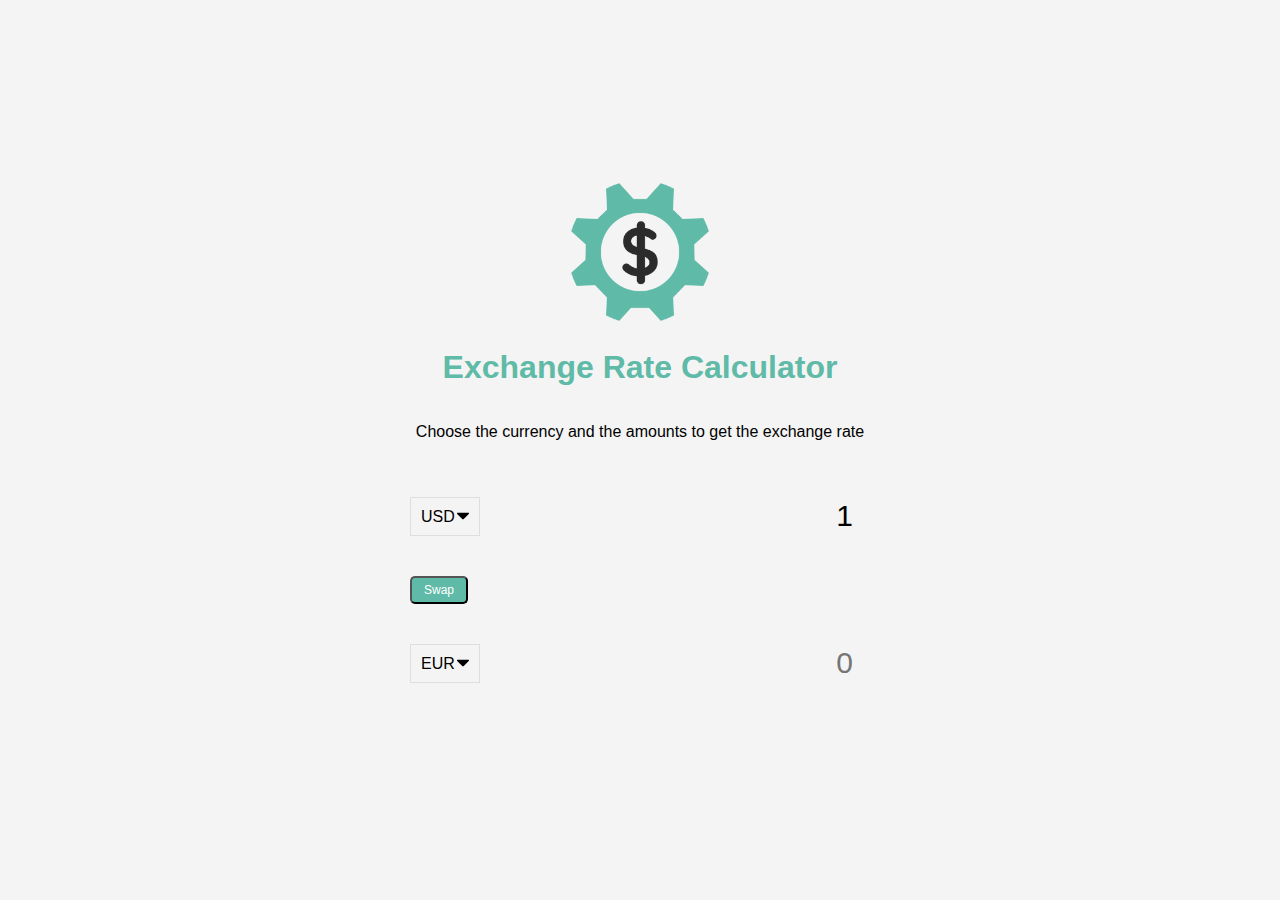
<file: exchange-rate-calculator/index.html>
<!DOCTYPE html>
<html lang="en">

<head>
    <meta charset="UTF-8">
    <meta http-equiv="X-UA-Compatible" content="IE=edge">
    <meta name="viewport" content="width=device-width, initial-scale=1.0">
    <link rel="stylesheet" href="./style.css">
    <title>Exchange Rate Calculator</title>
</head>

<body>
    <img src="./img/money.png" alt="" class="money-img">
    <h1>Exchange Rate Calculator</h1>
    <p>Choose the currency and the amounts to get the exchange rate</p>

    <div class="container">
        <div class="currency">
            <select id="currency-one">
                <option value="AED">AED</option>
                <option value="ARS">ARS</option>
                <option value="AUD">AUD</option>
                <option value="BGN">BGN</option>
                <option value="BRL">BRL</option>
                <option value="BSD">BSD</option>
                <option value="CAD">CAD</option>
                <option value="CHF">CHF</option>
                <option value="CLP">CLP</option>
                <option value="CNY">CNY</option>
                <option value="COP">COP</option>
                <option value="CZK">CZK</option>
                <option value="DKK">DKK</option>
                <option value="DOP">DOP</option>
                <option value="EGP">EGP</option>
                <option value="EUR">EUR</option>
                <option value="FJD">FJD</option>
                <option value="GBP">GBP</option>
                <option value="GTQ">GTQ</option>
                <option value="HKD">HKD</option>
                <option value="HRK">HRK</option>
                <option value="HUF">HUF</option>
                <option value="IDR">IDR</option>
                <option value="ILS">ILS</option>
                <option value="INR">INR</option>
                <option value="ISK">ISK</option>
                <option value="JPY">JPY</option>
                <option value="KRW">KRW</option>
                <option value="KZT">KZT</option>
                <option value="MXN">MXN</option>
                <option value="MYR">MYR</option>
                <option value="NOK">NOK</option>
                <option value="NZD">NZD</option>
                <option value="PAB">PAB</option>
                <option value="PEN">PEN</option>
                <option value="PHP">PHP</option>
                <option value="PKR">PKR</option>
                <option value="PLN">PLN</option>
                <option value="PYG">PYG</option>
                <option value="RON">RON</option>
                <option value="RUB">RUB</option>
                <option value="SAR">SAR</option>
                <option value="SEK">SEK</option>
                <option value="SGD">SGD</option>
                <option value="THB">THB</option>
                <option value="TRY">TRY</option>
                <option value="TWD">TWD</option>
                <option value="UAH">UAH</option>
                <option value="USD" selected>USD</option>
                <option value="UYU">UYU</option>
                <option value="VND">VND</option>
                <option value="ZAR">ZAR</option>
            </select>
            <input type="number" id="amount-one" placeholder="0" value="1">
        </div>

        <div class="swap-rate-container">
            <button class="btn" id="swap">
                Swap
            </button>
            <div class="rate" id="rate"></div>
        </div>

        <div class="currency">
            <select id="currency-two">
                <option value="AED">AED</option>
                <option value="ARS">ARS</option>
                <option value="AUD">AUD</option>
                <option value="BGN">BGN</option>
                <option value="BRL">BRL</option>
                <option value="BSD">BSD</option>
                <option value="CAD">CAD</option>
                <option value="CHF">CHF</option>
                <option value="CLP">CLP</option>
                <option value="CNY">CNY</option>
                <option value="COP">COP</option>
                <option value="CZK">CZK</option>
                <option value="DKK">DKK</option>
                <option value="DOP">DOP</option>
                <option value="EGP">EGP</option>
                <option value="EUR" selected>EUR</option>
                <option value="FJD">FJD</option>
                <option value="GBP">GBP</option>
                <option value="GTQ">GTQ</option>
                <option value="HKD">HKD</option>
                <option value="HRK">HRK</option>
                <option value="HUF">HUF</option>
                <option value="IDR">IDR</option>
                <option value="ILS">ILS</option>
                <option value="INR">INR</option>
                <option value="ISK">ISK</option>
                <option value="JPY">JPY</option>
                <option value="KRW">KRW</option>
                <option value="KZT">KZT</option>
                <option value="MXN">MXN</option>
                <option value="MYR">MYR</option>
                <option value="NOK">NOK</option>
                <option value="NZD">NZD</option>
                <option value="PAB">PAB</option>
                <option value="PEN">PEN</option>
                <option value="PHP">PHP</option>
                <option value="PKR">PKR</option>
                <option value="PLN">PLN</option>
                <option value="PYG">PYG</option>
                <option value="RON">RON</option>
                <option value="RUB">RUB</option>
                <option value="SAR">SAR</option>
                <option value="SEK">SEK</option>
                <option value="SGD">SGD</option>
                <option value="THB">THB</option>
                <option value="TRY">TRY</option>
                <option value="TWD">TWD</option>
                <option value="UAH">UAH</option>
                <option value="USD">USD</option>
                <option value="UYU">UYU</option>
                <option value="VND">VND</option>
                <option value="ZAR">ZAR</option>
            </select>
            <input type="number" id="amount-two" placeholder="0">
        </div>
    </div>

    <script src="./script.js"></script>
</body>

</html>
</file>
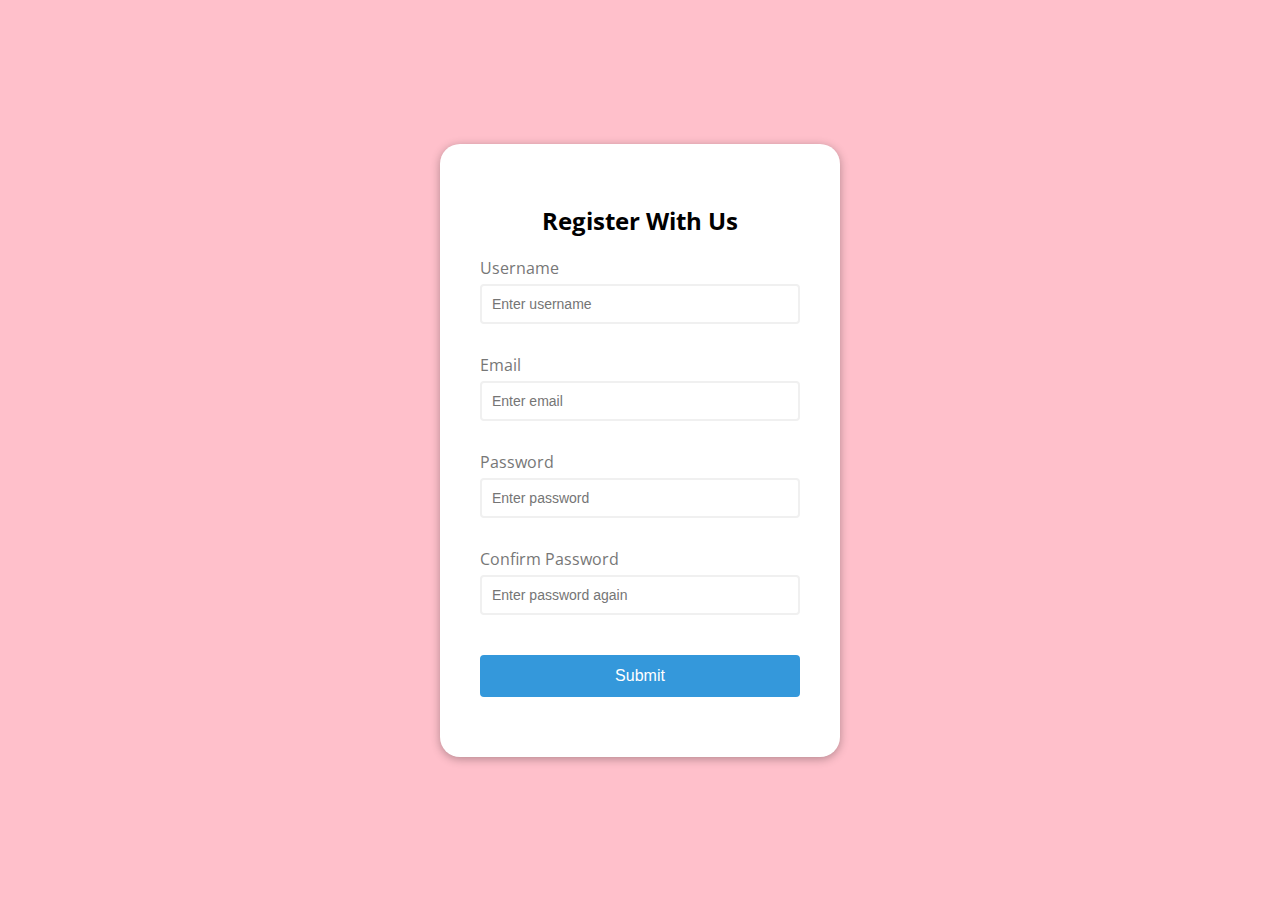
<file: form-validator/index.html>
<!DOCTYPE html>
<html lang="en">

<head>
    <meta charset="UTF-8">
    <meta http-equiv="X-UA-Compatible" content="IE=edge">
    <meta name="viewport" content="width=device-width, initial-scale=1.0">
    <link rel="stylesheet" href="style.css">
    <title>Form Validator</title>
</head>

<body>
    <div class="container">
        <form id="form" class="form">
            <h2>Register With Us</h2>
            <div class="form-control">
                <label for="username">Username</label>
                <input type="text" id="username" placeholder="Enter username">
                <small>Error message</small>
            </div>
            <div class="form-control">
                <label for="email">Email</label>
                <input type="text" id="email" placeholder="Enter email">
                <small>Error message</small>
            </div>
            <div class="form-control">
                <label for="password">Password</label>
                <input type="password" id="password" placeholder="Enter password">
                <small>Error message</small>
            </div>
            <div class="form-control">
                <label for="password2">Confirm Password</label>
                <input type="password" id="password2" placeholder="Enter password again">
                <small>Error message</small>
            </div>
            <button type="submit">Submit</button>
        </form>
    </div>

    <script src="script.js"></script>
</body>

</html>
</file>
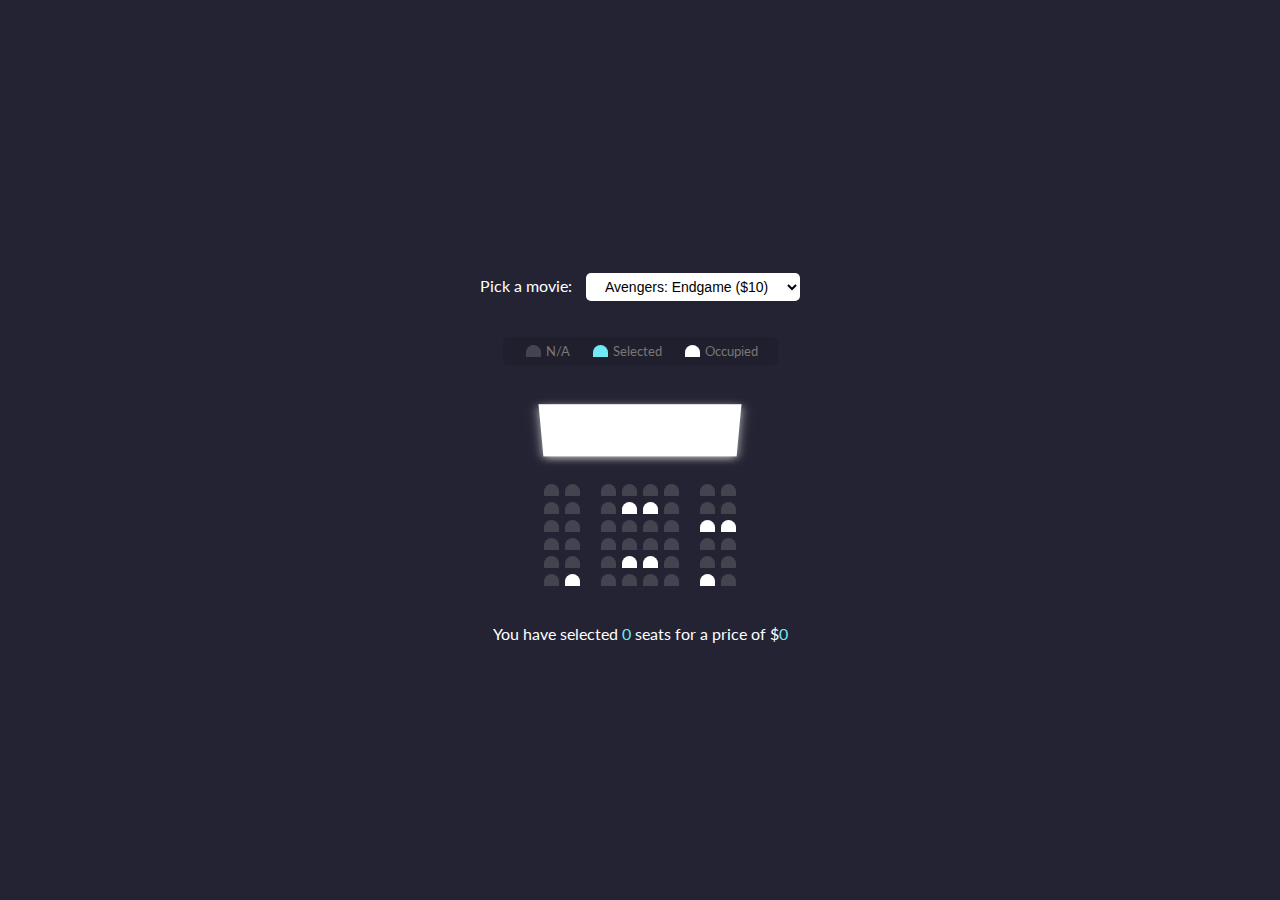
<file: movie-seat-booking/index.html>
<!DOCTYPE html>
<html lang="en">

<head>
    <meta charset="UTF-8">
    <meta http-equiv="X-UA-Compatible" content="IE=edge">
    <meta name="viewport" content="width=device-width, initial-scale=1.0">
    <link rel="stylesheet" href="style.css">
    <title>Movie Seat Booking</title>
</head>

<body>
    <div class="movie-container">
        <label>Pick a movie:</label>
        <select id="movie">
            <option value="10">Avengers: Endgame ($10)</option>
            <option value="12">Joker ($12)</option>
            <option value="8">Toy Story 4 ($8)</option>
            <option value="9">The Lion King ($9)</option>
        </select>
    </div>

    <ul class="showcase">
        <li>
            <div class="seat"></div>
            <small>N/A</small>
        </li>
        <li>
            <div class="seat selected"></div>
            <small>Selected</small>
        </li>
        <li>
            <div class="seat occupied"></div>
            <small>Occupied</small>
        </li>
    </ul>

    <div class="container">
        <div class="screen"></div>

        <div class="row">
            <div class="seat"></div>
            <div class="seat"></div>
            <div class="seat"></div>
            <div class="seat"></div>
            <div class="seat"></div>
            <div class="seat"></div>
            <div class="seat"></div>
            <div class="seat"></div>
        </div>
        <div class="row">
            <div class="seat"></div>
            <div class="seat"></div>
            <div class="seat"></div>
            <div class="seat occupied"></div>
            <div class="seat occupied"></div>
            <div class="seat"></div>
            <div class="seat"></div>
            <div class="seat"></div>
        </div>
        <div class="row">
            <div class="seat"></div>
            <div class="seat"></div>
            <div class="seat"></div>
            <div class="seat"></div>
            <div class="seat"></div>
            <div class="seat"></div>
            <div class="seat occupied"></div>
            <div class="seat occupied"></div>
        </div>
        <div class="row">
            <div class="seat"></div>
            <div class="seat"></div>
            <div class="seat"></div>
            <div class="seat"></div>
            <div class="seat"></div>
            <div class="seat"></div>
            <div class="seat"></div>
            <div class="seat"></div>
        </div>
        <div class="row">
            <div class="seat"></div>
            <div class="seat"></div>
            <div class="seat"></div>
            <div class="seat occupied"></div>
            <div class="seat occupied"></div>
            <div class="seat"></div>
            <div class="seat"></div>
            <div class="seat"></div>
        </div>
        <div class="row">
            <div class="seat"></div>
            <div class="seat occupied"></div>
            <div class="seat"></div>
            <div class="seat"></div>
            <div class="seat"></div>
            <div class="seat"></div>
            <div class="seat occupied"></div>
            <div class="seat"></div>
        </div>
    </div>

    <p class="text">You have selected <span id="count">0</span> seats for a price of $<span id="total">0</span></p>
    <script src="./script.js"></script>
</body>

</html>
</file>
<file: exchange-rate-calculator/style.css>
:root {
    --primary-color: #5fbaa7;
}

* {
    box-sizing: border-box;
}

body {
    background-color: #f4f4f4;
    font-family: Arial, Helvetica, sans-serif;
    display: flex;
    flex-direction: column;
    align-items: center;
    justify-content: center;
    height: 100vh;
    margin: 0;
    padding: 20px;
}

h1 {
    color: var(--primary-color);
}

p {
    text-align: center;
}

.btn {
    color: #fff;
    background-color: var(--primary-color);
    cursor: pointer;
    border-radius: 5px;
    font-size: 12px;
    padding: 5px 12px;
}

.money-img {
    width: 150px;
}

.currency {
    padding: 40px 0;
    display: flex;
    align-items: center;
    justify-content: space-between;
}

.currency select {
    padding: 10px 20px 10px 10px;
    -moz-appearance: none;
    -webkit-appearance: none;
    appearance: none;
    border: 1px solid #dedede;
    font-size: 16px;
    background: transparent;
    background-image: url('data:image/svg+xml;charset=US-ASCII,%3Csvg%20xmlns%3D%22http%3A%2F%2Fwww.w3.org%2F2000%2Fsvg%22%20width%3D%22292.4%22%20height%3D%22292.4%22%3E%3Cpath%20fill%3D%22%20000002%22%20d%3D%22M287%2069.4a17.6%2017.6%200%200%200-13-5.4H18.4c-5%200-9.3%201.8-12.9%205.4A17.6%2017.6%200%200%200%200%2082.2c0%205%201.8%209.3%205.4%2012.9l128%20127.9c3.6%203.6%207.8%205.4%2012.8%205.4s9.2-1.8%2012.8-5.4L287%2095c3.5-3.5%205.4-7.8%205.4-12.8%200-5-1.9-9.2-5.5-12.8z%22%2F%3E%3C%2Fsvg%3E');
    background-position: right 10px top 50%, 0, 0;
    background-size: 12px auto, 100%;
    background-repeat: no-repeat;
}

.currency input {
    border: 0;
    background: transparent;
    font-size: 30px;
    text-align: right;
}

.swap-rate-container {
    display: flex;
    align-items: center;
    justify-content: space-between;
}

.rate {
    color: var(--primary-color);
    font-size: 14px;
    padding: 0 10px;
}

select:focus,
input:focus,
button:focus {
    outline: 0;
}

@media(max-width:600px) {
    .currency input {
        width: 200px;
    }
}
</file>
<file: form-validator/style.css>
@import url('https://fonts.googleapis.com/css2?family=Open+Sans&display=swap');

:root {
    --success-color: #2ecc71;
    --error-color: #e74c3c;
}

* {
    box-sizing: border-box;
}

body {
    background-color: pink;
    font-family: 'Open Sans', sans-serif;
    display: flex;
    align-items: center;
    justify-content: center;
    min-height: 100vh;
    margin: 0;
}

.container {
    background-color: #fff;
    border-radius: 20px;
    box-shadow: 0 2px 10px rgba(0, 0, 0, 0.3);
    width: 400px;
}

h2 {
    text-align: center;
    margin: 0 0 20px;
}

.form {
    padding: 60px 40px;
}

.form-control {
    margin-bottom: 10px;
    padding-bottom: 20px;
    position: relative;
}

.form-control label {
    color: #777;
    display: block;
    margin-bottom: 5px;
}

.form-control input {
    border: 2px solid #f0f0f0;
    border-radius: 4px;
    display: block;
    width: 100%;
    padding: 10px;
    font-size: 14px;
}

.form-control input:focus {
    outline: 0;
    border-color: #777;
}

.form-control.success input {
    border-color: var(--success-color);
}

.form-control.error input {
    border-color: var(--error-color);
}

.form-control small {
    color: var(--error-color);
    position: absolute;
    bottom: 0;
    left: 0;
    visibility: hidden;
}

.form-control.error small {
    visibility: visible;
}

.form button {
    cursor: pointer;
    background-color: #3498db;
    border: 2px solid #3498db;
    border-radius: 4px;
    color: #fff;
    display: block;
    font-size: 16px;
    padding: 10px;
    margin-top: 20px;
    width: 100%;
}
</file>
<file: movie-seat-booking/style.css>
@import url('https://fonts.googleapis.com/css2?family=Lato:wght@300&display=swap');

* {
    box-sizing: border-box;
}

body {
    background-color: #242333;
    display: flex;
    flex-direction: column;
    color: #fff;
    align-items: center;
    justify-content: center;
    height: 100vh;
    font-family: 'Lato', sans-serif;
    margin: 0;
}

.movie-container {
    margin: 20px 0;
}

.movie-container select {
    background-color: #fff;
    border: 0;
    border-radius: 5px;
    font-size: 14px;
    margin-left: 10px;
    padding: 5px 15px 5px 15px;
}

.container {
    perspective: 1000px;
    margin-bottom: 30px;
}

.seat {
    background-color: #444451;
    height: 12px;
    width: 15px;
    margin: 3px;
    border-top-left-radius: 10px;
    border-top-right-radius: 10px;
}

.seat.selected {
    background-color: #6feaf6;
}

.seat.occupied {
    background-color: #fff;
}

.seat:nth-of-type(2) {
    margin-right: 18px;
}

.seat:nth-last-of-type(2) {
    margin-left: 18px;
}

.seat:not(.occupied):hover {
    cursor: pointer;
    transform: scale(1.2);
}

.showcase .seat:not(.occupied):hover {
    cursor: default;
    transform: scale(1);
}

.showcase {
    background: rgba(0, 0, 0, 0.1);
    padding: 5px 10px;
    border-radius: 5px;
    color: #777;
    list-style-type: none;
    display: flex;
    justify-content: space-between;
}

.showcase li {
    display: flex;
    align-items: center;
    justify-content: center;
    margin: 0 10px;
}

.showcase li small {
    margin-left: 2px;
}

.row {
    display: flex;
}

.screen {
    background-color: #fff;
    height: 70px;
    width: 100%;
    margin: 15px 0;
    transform: rotateX(-45deg);
    box-shadow: 0 3px 10px rgba(255, 255, 255, 0.7);
}

p.text {
    margin: 5px 0;
}

p.text span {
    color: #6feaf6;
}
</file>
